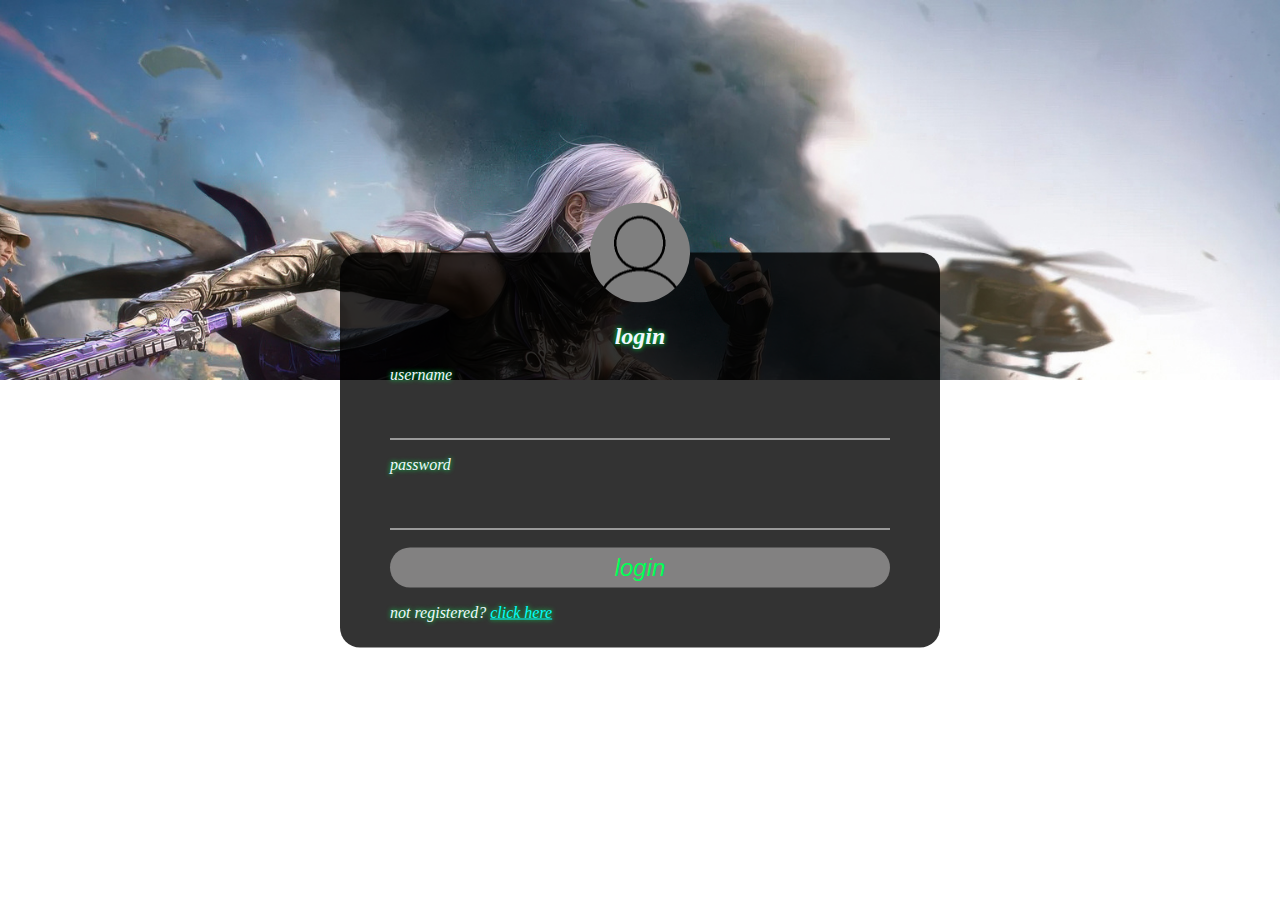
<file: index.html>
<html>
    <head>
        <meta charset="UTF-8">
        <meta http-equiv="refresh" content="0;
            url=login.html">
        <title>index</title>
    </head>
    <body>
        <p>connecting to login page...</p>
    </body>

</html>
</file>
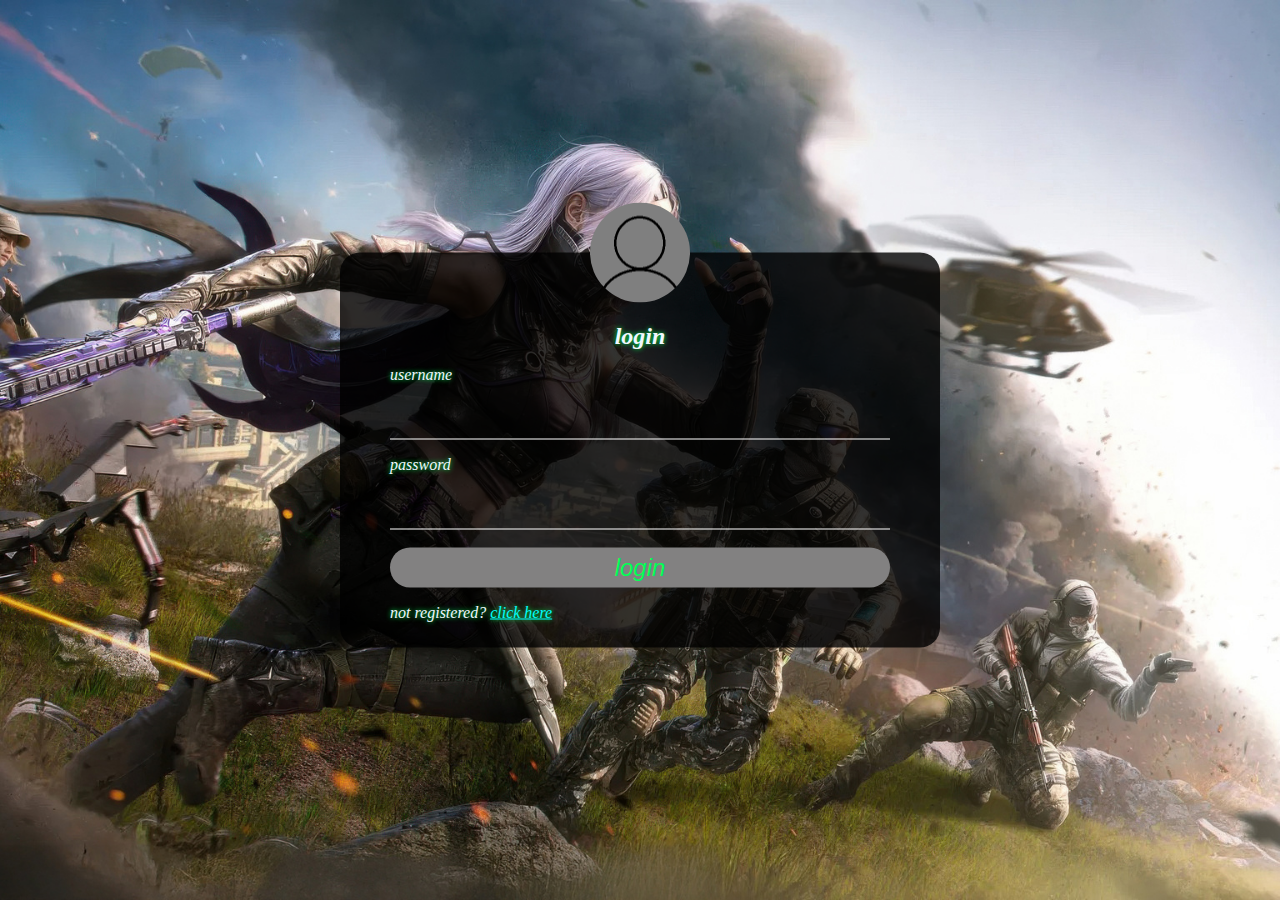
<file: login.html>
<html>
    <head>
        <title>
            login page
        </title>
        <link rel="stylesheet" href="login.css">
    </head>
    <body>
       <div class="login">
        <h2>login</h2>
        <img src="avatar.png" class="avatar"/>
        <form>
            <p>username</p>
            <input type="text" class="submit">
            <p>password</p>
            <input type="password" class="submit">
            <br><br>
            <input type="submit" value="login">
        </form>
        <p>not registered? <a href="register.html" target="_blank">click here</a></p>
        </div>
    </body>
</html>
</file>
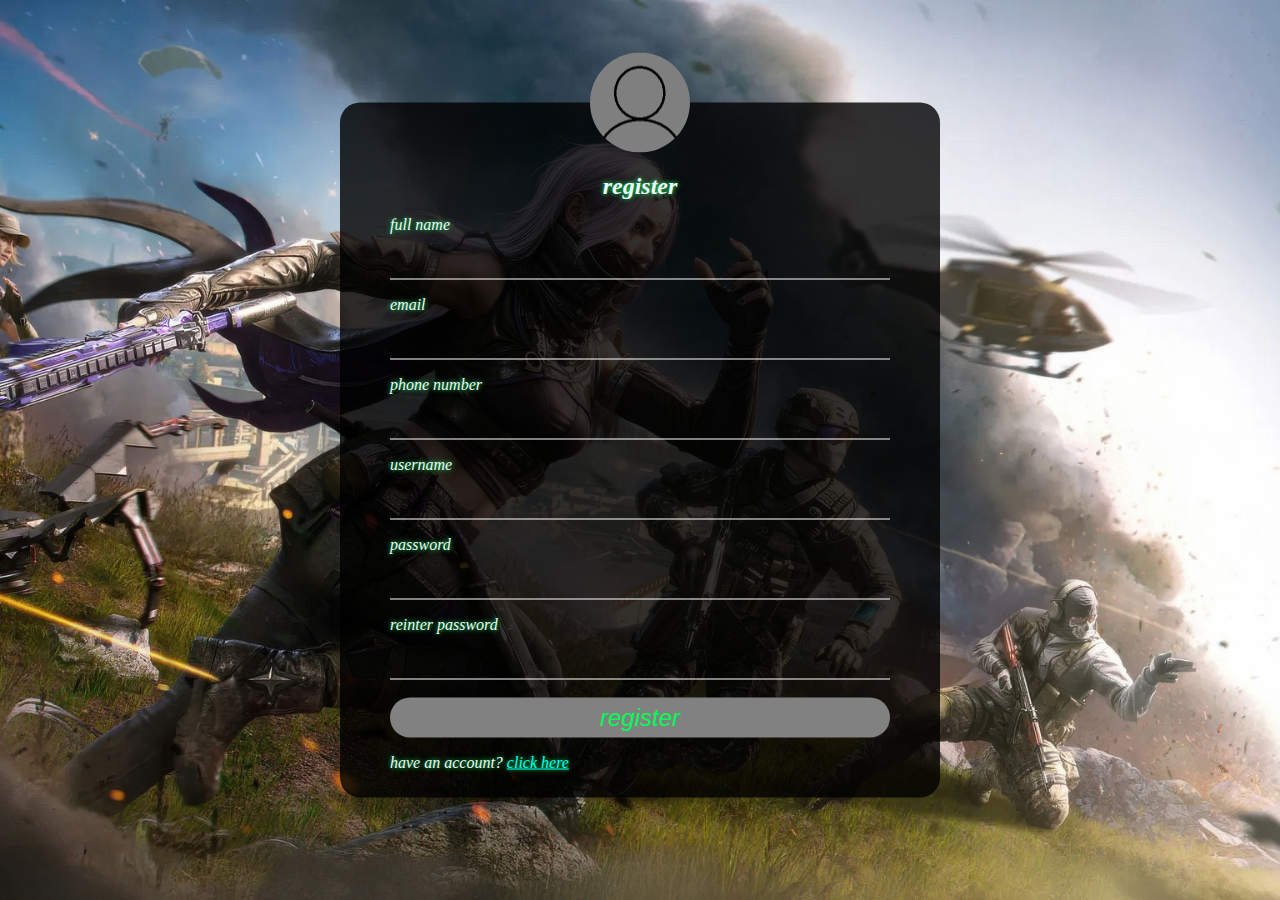
<file: register.html>
<html>
    <head>
        <title>
            register page
        </title>
        <link rel="stylesheet" href="register.css">
    </head>
    <body>
       <div class="login">
        <h2>register</h2>
        <img src="avatar.png" class="avatar"/>
        <form>
            <p>full name</p>
            <input type="text" class="submit">
            <p>email</p>
            <input type="email" class="submit">
            <p>phone number</p>
            <input type="tel" class="submit">
            <p>username</p>
            <input type="text" class="submit">
            <p>password</p>
            <input type="password" class="submit">
            <p>reinter password</p>
            <input type="password" class="submit">
            <br><br>
            <input type="submit" value="register">
        </form>
        <p>have an account? <a href="login.html" target="_blank">click here</a></p>
        </div>
    </body>
</html>
</file>
<file: login.css>
body{
    background: url(bakground.jpg);
    background-position: center;
    background-size: cover;
    font-style: oblique;
}
.login{
    background-color: rgba(0, 0,0, 0.8) ; 
    color: aliceblue;
    width: 50%;
    min-width: 420px;
    max-width: 600px;
    position: absolute;
    left: 50%;
    top: 50%;
    transform: translate(-50%, -50%);
    box-sizing: border-box;
    padding: 60px 50px 10px;
    border-radius: 20px;
}
.avatar{
    width: 100px;
    height: 100px;
    border-radius: 50%;
    position: absolute;
    left: 50%;
    top: -50px;
    transform: translate(-50%, 0%);
}

a{
    color: aqua;
}
.login input[type="password"],
.login input[type="text"]{
    background: transparent;
    border: none;
    border-bottom: solid 1px #fff;
    width: 100%;
    height: 40px;
    outline: none;
    color: #fff;
}

.login h2{
    text-align: center;
    margin: 10px 0;
    padding: 0;
}
.login input[type="submit"]{
    background-color: #828181;
    color: #00ff55;
    width: 100%;
    height: 40px;
    font-size: x-large;
    outline: none;
    border-radius:20px ;
    border: none;
    font-style: oblique;
}
.login input[type="submit"]:hover{
    background-color: aqua;
    color: black;
    cursor: grab;
}
.login a:hover{
    color: #00ff55;
}
.login h2{
    text-shadow: 0px 0px 5px #00ff55;
}
.login p{
    text-shadow: 0px 0px 5px #00ff55;
}
</file>
<file: register.css>
body{
    background: url(bakground.jpg);
    background-position: center;
    background-size: cover;
    font-style: oblique;
}
.login{
    background-color: rgba(0, 0,0, 0.8) ; 
    color: aliceblue;
    width: 50%;
    min-width: 420px;
    max-width: 600px;
    position: absolute;
    left: 50%;
    top: 50%;
    transform: translate(-50%, -50%);
    box-sizing: border-box;
    padding: 60px 50px 10px;

    border-radius: 20px;
}
.avatar{
    width: 100px;
    height: 100px;
    border-radius: 50%;
    position: absolute;
    left: 50%;
    top: -50px;
    transform: translate(-50%, 0%);
}

a{
    color: aqua;
}
.login input[type="password"],
.login input[type="text"],
.login input[type="tel"],
.login input[type="email"]{
    background: transparent;
    border: none;
    border-bottom: solid 1px #fff;
    width: 100%;
    height: 30px;
    outline: none;
    color: #fff;
}

.login h2{
    text-align: center;
    margin: 10px 0;
    padding: 0;
}
.login input[type="submit"]{
    background-color: #828181;
    color: #00ff55;
    width: 100%;
    height: 40px;
    font-size: x-large;
    outline: none;
    border-radius:20px ;
    border: none;
    font-style: oblique;
}
.login input[type="submit"]:hover{
    background-color: aqua;
    color: black;
    cursor: grab;
}
.login a:hover{
    color: #00ff55;
}
.login h2{
    text-shadow: 0px 0px 5px #00ff55;
}
.login p{
    text-shadow: 0px 0px 5px #00ff55;
}
</file>
